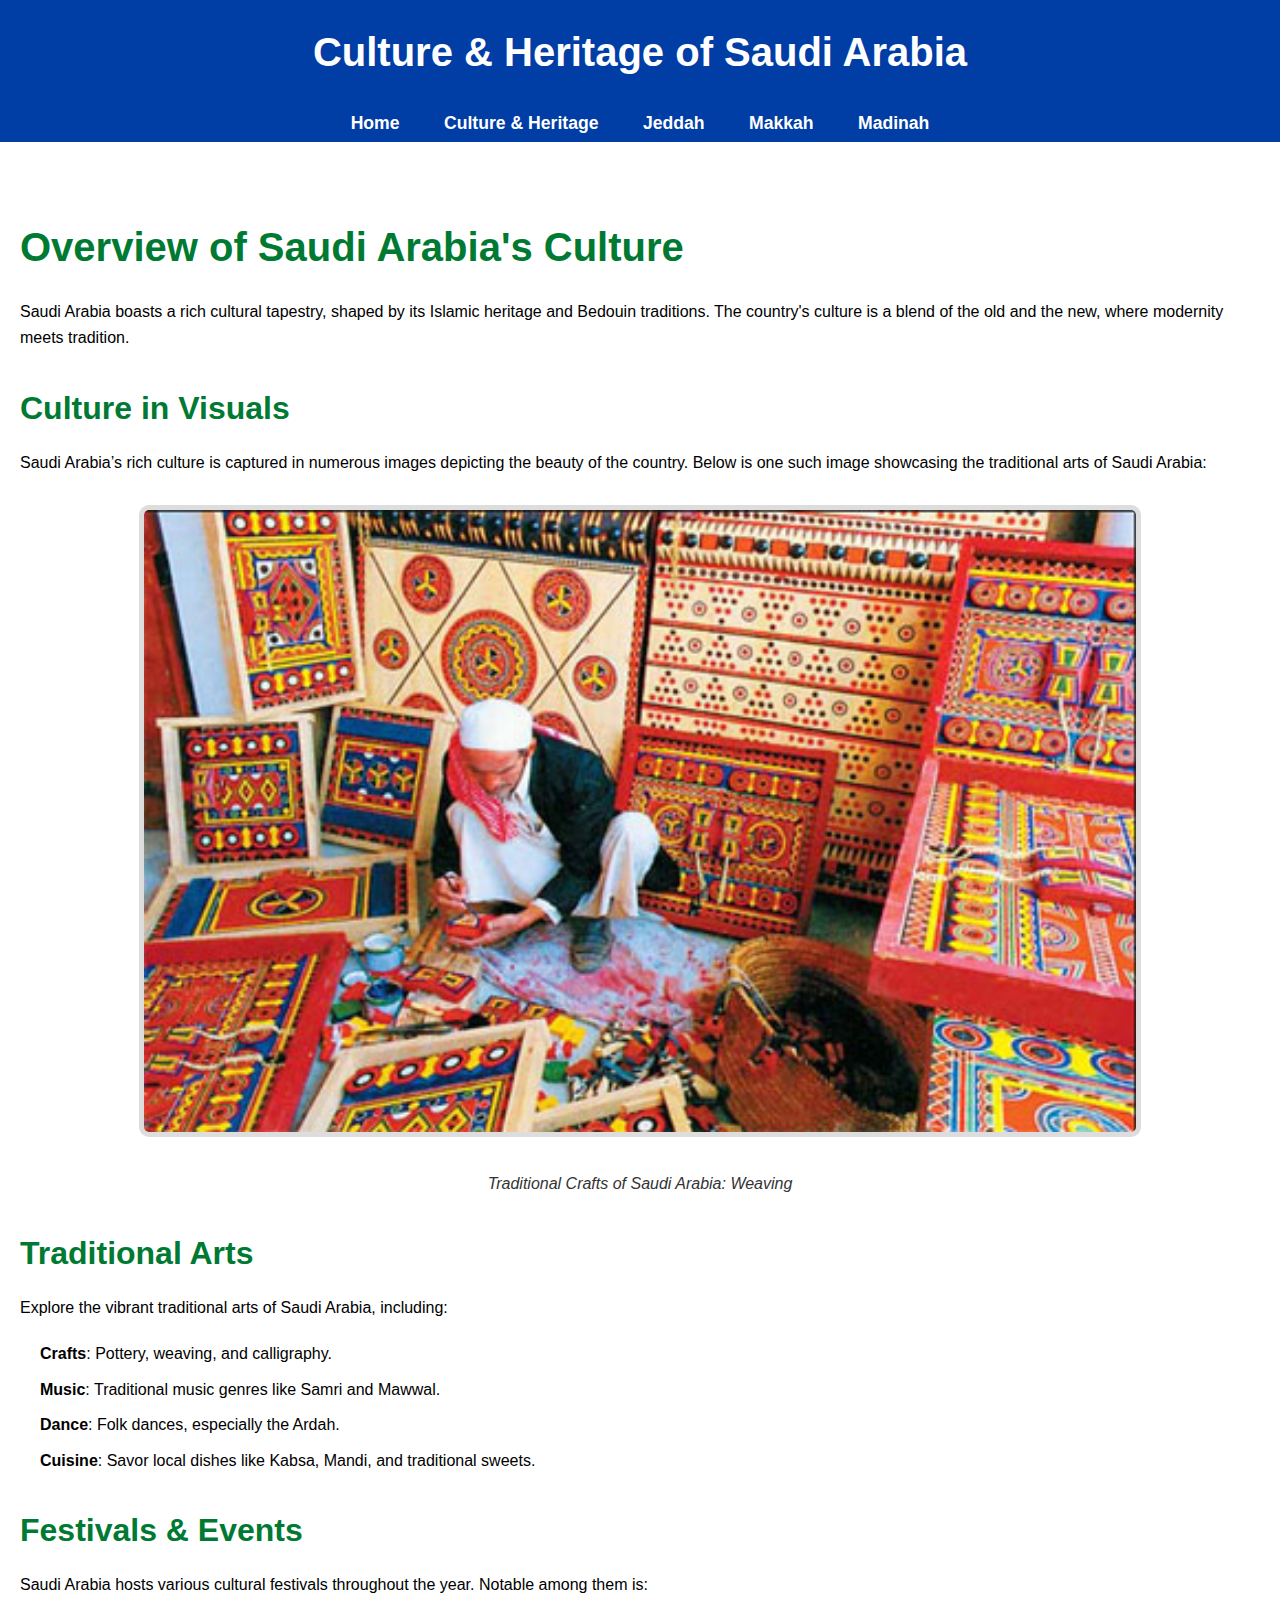
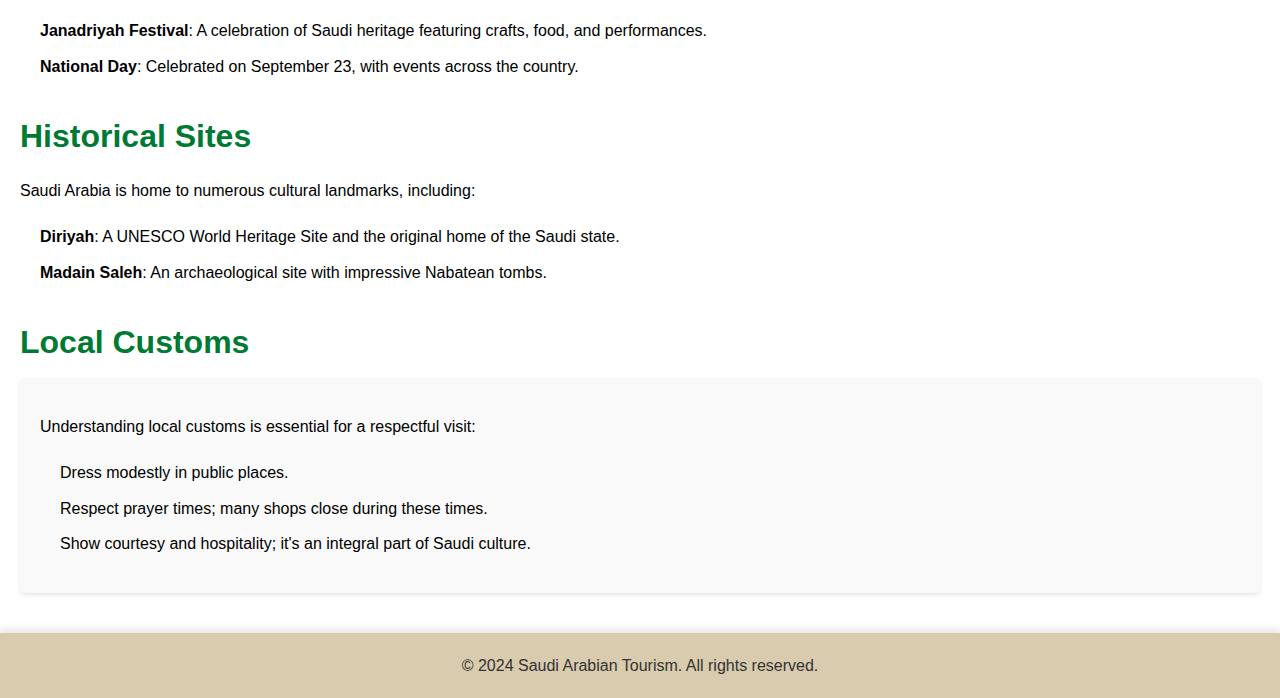
<file: assignment 2/Culture.html>
<!DOCTYPE html>
<html lang="en">
<head>
    <meta charset="UTF-8">
    <meta name="viewport" content="width=device-width, initial-scale=1.0">
    <title>Culture & Heritage - Saudi Arabian Tourism</title>
    <link rel="stylesheet" href="./CSS/stylesCulture.css"> 
</head>
<body>
    <header>
        <h1>Culture & Heritage of Saudi Arabia</h1>
    </header>
    <nav>
        <ul>
            <li><a href="./index.html">Home</a></li>
            <li><a href="./Culture.html">Culture & Heritage</a></li>
            <li><a href="./Jeddah.html">Jeddah</a></li>
            <li><a href="./Makkah.html">Makkah</a></li>
            <li><a href="./Madinah.html">Madinah</a></li>
        </ul>
    </nav>

    <main>
        <section id="culture">
            <h2>Overview of Saudi Arabia's Culture</h2>
            <p>Saudi Arabia boasts a rich cultural tapestry, shaped by its Islamic heritage and Bedouin traditions. The country's culture is a blend of the old and the new, where modernity meets tradition.</p>
            
            <h3>Culture in Visuals</h3>
            <p>Saudi Arabia’s rich culture is captured in numerous images depicting the beauty of the country. Below is one such image showcasing the traditional arts of Saudi Arabia:</p>
            <div class="image-container">
                <img src="./Images/Saudi Crafts.jpg" alt="Traditional Saudi Crafts" class="culture-image">
                <p class="image-caption">Traditional Crafts of Saudi Arabia: Weaving</p>
            </div>

            <h3>Traditional Arts</h3>
            <p>Explore the vibrant traditional arts of Saudi Arabia, including:</p>
            <ul>
                <li><strong>Crafts</strong>: Pottery, weaving, and calligraphy.</li>
                <li><strong>Music</strong>: Traditional music genres like Samri and Mawwal.</li>
                <li><strong>Dance</strong>: Folk dances, especially the Ardah.</li>
                <li><strong>Cuisine</strong>: Savor local dishes like Kabsa, Mandi, and traditional sweets.</li>
            </ul>

            <h3>Festivals & Events</h3>
            <p>Saudi Arabia hosts various cultural festivals throughout the year. Notable among them is:</p>
            <ul>
                <li><strong>Janadriyah Festival</strong>: A celebration of Saudi heritage featuring crafts, food, and performances.</li>
                <li><strong>National Day</strong>: Celebrated on September 23, with events across the country.</li>
            </ul>

            <h3>Historical Sites</h3>
            <p>Saudi Arabia is home to numerous cultural landmarks, including:</p>
            <ul>
                <li><strong>Diriyah</strong>: A UNESCO World Heritage Site and the original home of the Saudi state.</li>
                <li><strong>Madain Saleh</strong>: An archaeological site with impressive Nabatean tombs.</li>
            </ul>

            <h3>Local Customs</h3>
            <div class="customs">
                <p>Understanding local customs is essential for a respectful visit:</p>
                <ul>
                    <li>Dress modestly in public places.</li>
                    <li>Respect prayer times; many shops close during these times.</li>
                    <li>Show courtesy and hospitality; it's an integral part of Saudi culture.</li>
                </ul>
            </div>

        </section>
    </main>

    <footer>
        <p>&copy; 2024 Saudi Arabian Tourism. All rights reserved.</p>
    </footer>
</body>
</html>
</file>
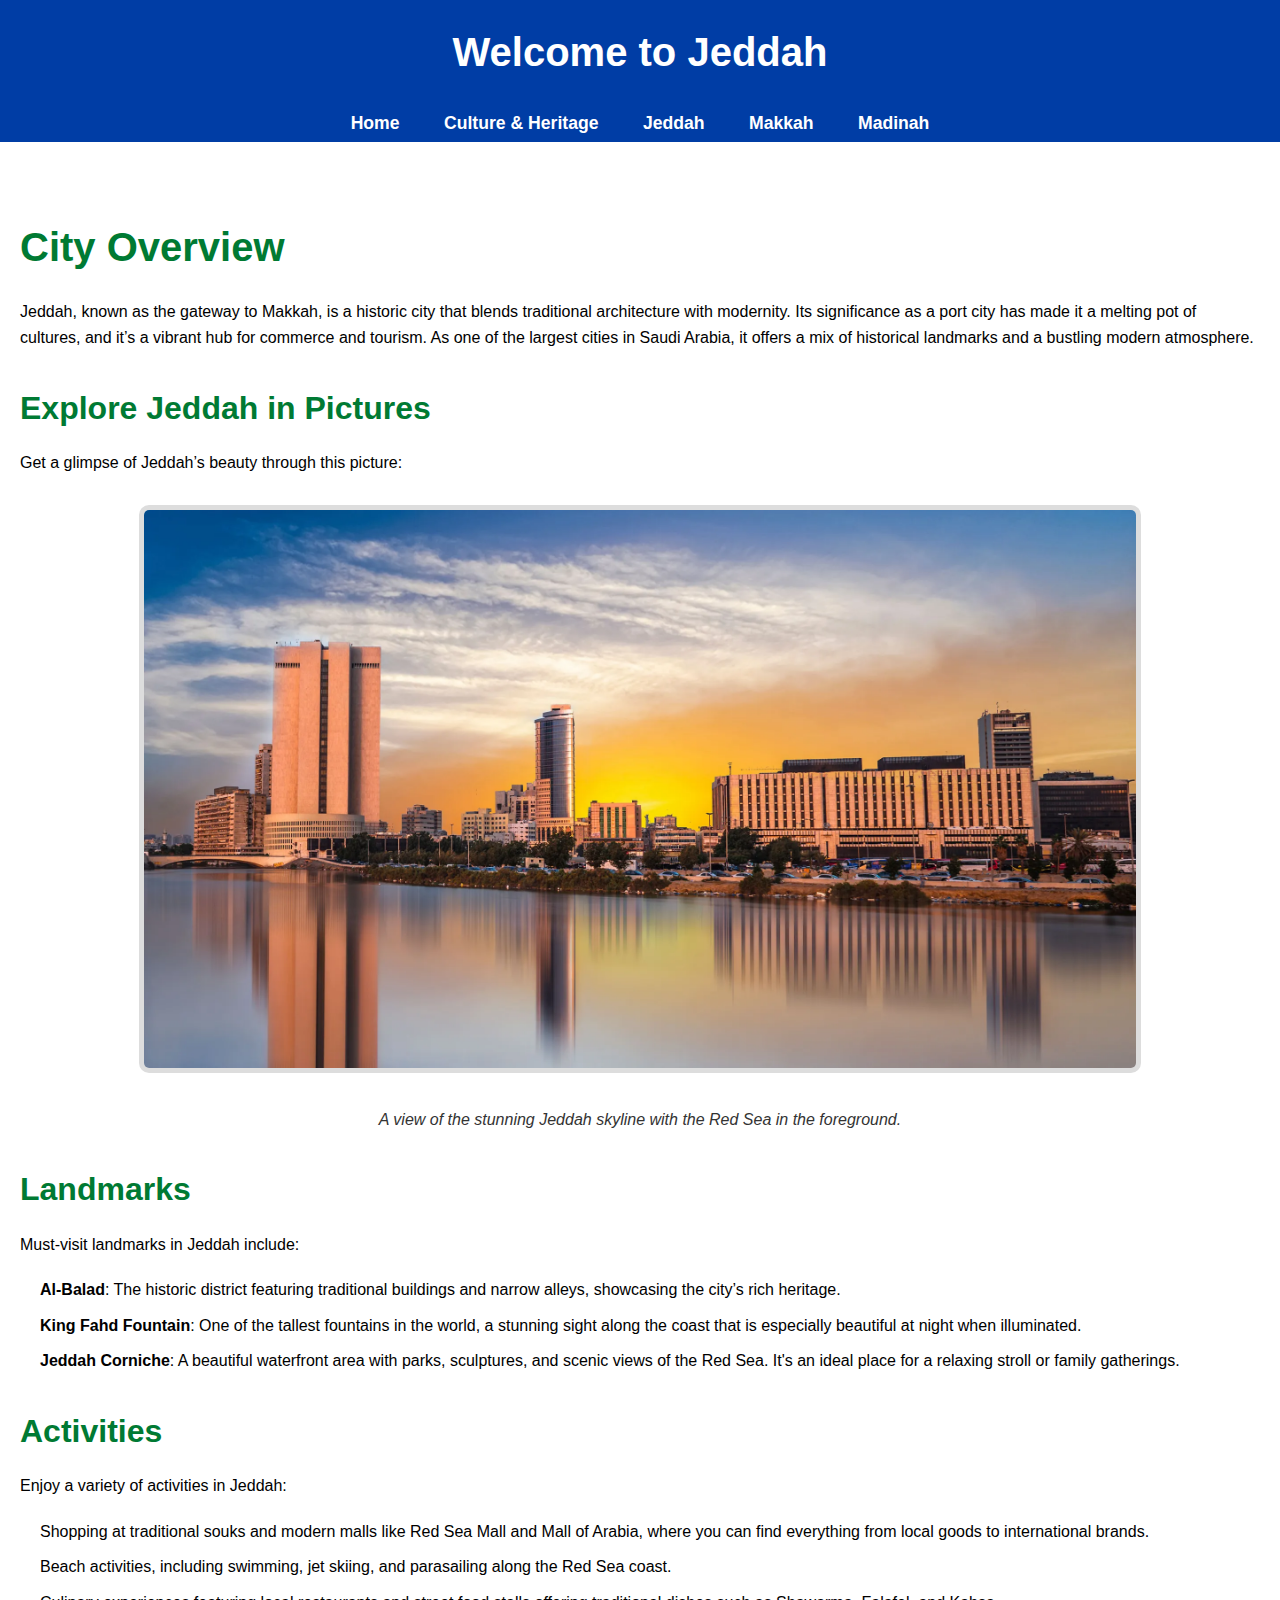
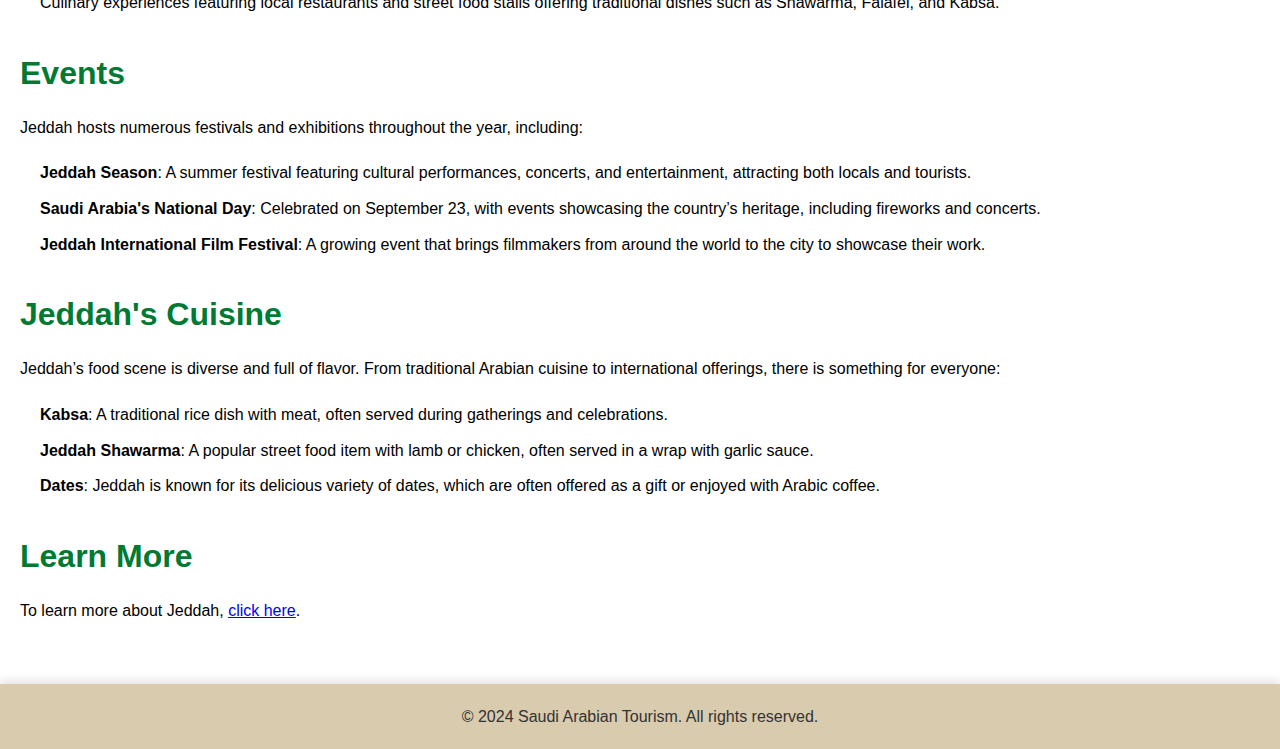
<file: assignment 2/Jeddah.html>
<!DOCTYPE html>
<html lang="en">
<head>
    <meta charset="UTF-8">
    <meta name="viewport" content="width=device-width, initial-scale=1.0">
    <title>Jeddah - Saudi Arabian Tourism</title>
    <link rel="stylesheet" href="./CSS/stylesJeddah.css"> 
</head>
<body>
    <header>
        <h1>Welcome to Jeddah</h1>
    </header>
    <nav>
        <ul>
            <li><a href="./index.html">Home</a></li>
            <li><a href="./Culture.html">Culture & Heritage</a></li>
            <li><a href="./Jeddah.html">Jeddah</a></li>
            <li><a href="./Makkah.html">Makkah</a></li>
            <li><a href="./Madinah.html">Madinah</a></li>
        </ul>
    </nav>
    <main>
        <section id="jeddah">
            <h2>City Overview</h2>
            <p>Jeddah, known as the gateway to Makkah, is a historic city that blends traditional architecture with modernity. Its significance as a port city has made it a melting pot of cultures, and it’s a vibrant hub for commerce and tourism. As one of the largest cities in Saudi Arabia, it offers a mix of historical landmarks and a bustling modern atmosphere.</p>
            
            <h3>Explore Jeddah in Pictures</h3>
            <p>Get a glimpse of Jeddah’s beauty through this picture:</p>
            <div class="image-container">
                <img src="./Images/jeddah_city.webp" alt="Jeddah Skyline" class="jeddah-image">
                <p class="image-caption">A view of the stunning Jeddah skyline with the Red Sea in the foreground.</p>
            </div>

            <h3>Landmarks</h3>
            <p>Must-visit landmarks in Jeddah include:</p>
            <ul>
                <li><strong>Al-Balad</strong>: The historic district featuring traditional buildings and narrow alleys, showcasing the city’s rich heritage.</li>
                <li><strong>King Fahd Fountain</strong>: One of the tallest fountains in the world, a stunning sight along the coast that is especially beautiful at night when illuminated.</li>
                <li><strong>Jeddah Corniche</strong>: A beautiful waterfront area with parks, sculptures, and scenic views of the Red Sea. It's an ideal place for a relaxing stroll or family gatherings.</li>
            </ul>

            <h3>Activities</h3>
            <p>Enjoy a variety of activities in Jeddah:</p>
            <ul>
                <li>Shopping at traditional souks and modern malls like Red Sea Mall and Mall of Arabia, where you can find everything from local goods to international brands.</li>
                <li>Beach activities, including swimming, jet skiing, and parasailing along the Red Sea coast.</li>
                <li>Culinary experiences featuring local restaurants and street food stalls offering traditional dishes such as Shawarma, Falafel, and Kabsa.</li>
            </ul>

            <h3>Events</h3>
            <p>Jeddah hosts numerous festivals and exhibitions throughout the year, including:</p>
            <ul>
                <li><strong>Jeddah Season</strong>: A summer festival featuring cultural performances, concerts, and entertainment, attracting both locals and tourists.</li>
                <li><strong>Saudi Arabia's National Day</strong>: Celebrated on September 23, with events showcasing the country’s heritage, including fireworks and concerts.</li>
                <li><strong>Jeddah International Film Festival</strong>: A growing event that brings filmmakers from around the world to the city to showcase their work.</li>
            </ul>

            <h3>Jeddah's Cuisine</h3>
            <p>Jeddah’s food scene is diverse and full of flavor. From traditional Arabian cuisine to international offerings, there is something for everyone:</p>
            <ul>
                <li><strong>Kabsa</strong>: A traditional rice dish with meat, often served during gatherings and celebrations.</li>
                <li><strong>Jeddah Shawarma</strong>: A popular street food item with lamb or chicken, often served in a wrap with garlic sauce.</li>
                <li><strong>Dates</strong>: Jeddah is known for its delicious variety of dates, which are often offered as a gift or enjoyed with Arabic coffee.</li>
            </ul>

            <h3>Learn More</h3>
            <p>To learn more about Jeddah, <a href="https://en.wikipedia.org/wiki/Jeddah" target="_blank">click here</a>.</p>

        </section>
    </main>

    <footer>
        <p>&copy; 2024 Saudi Arabian Tourism. All rights reserved.</p>
    </footer>
</body>
</html>
</file>
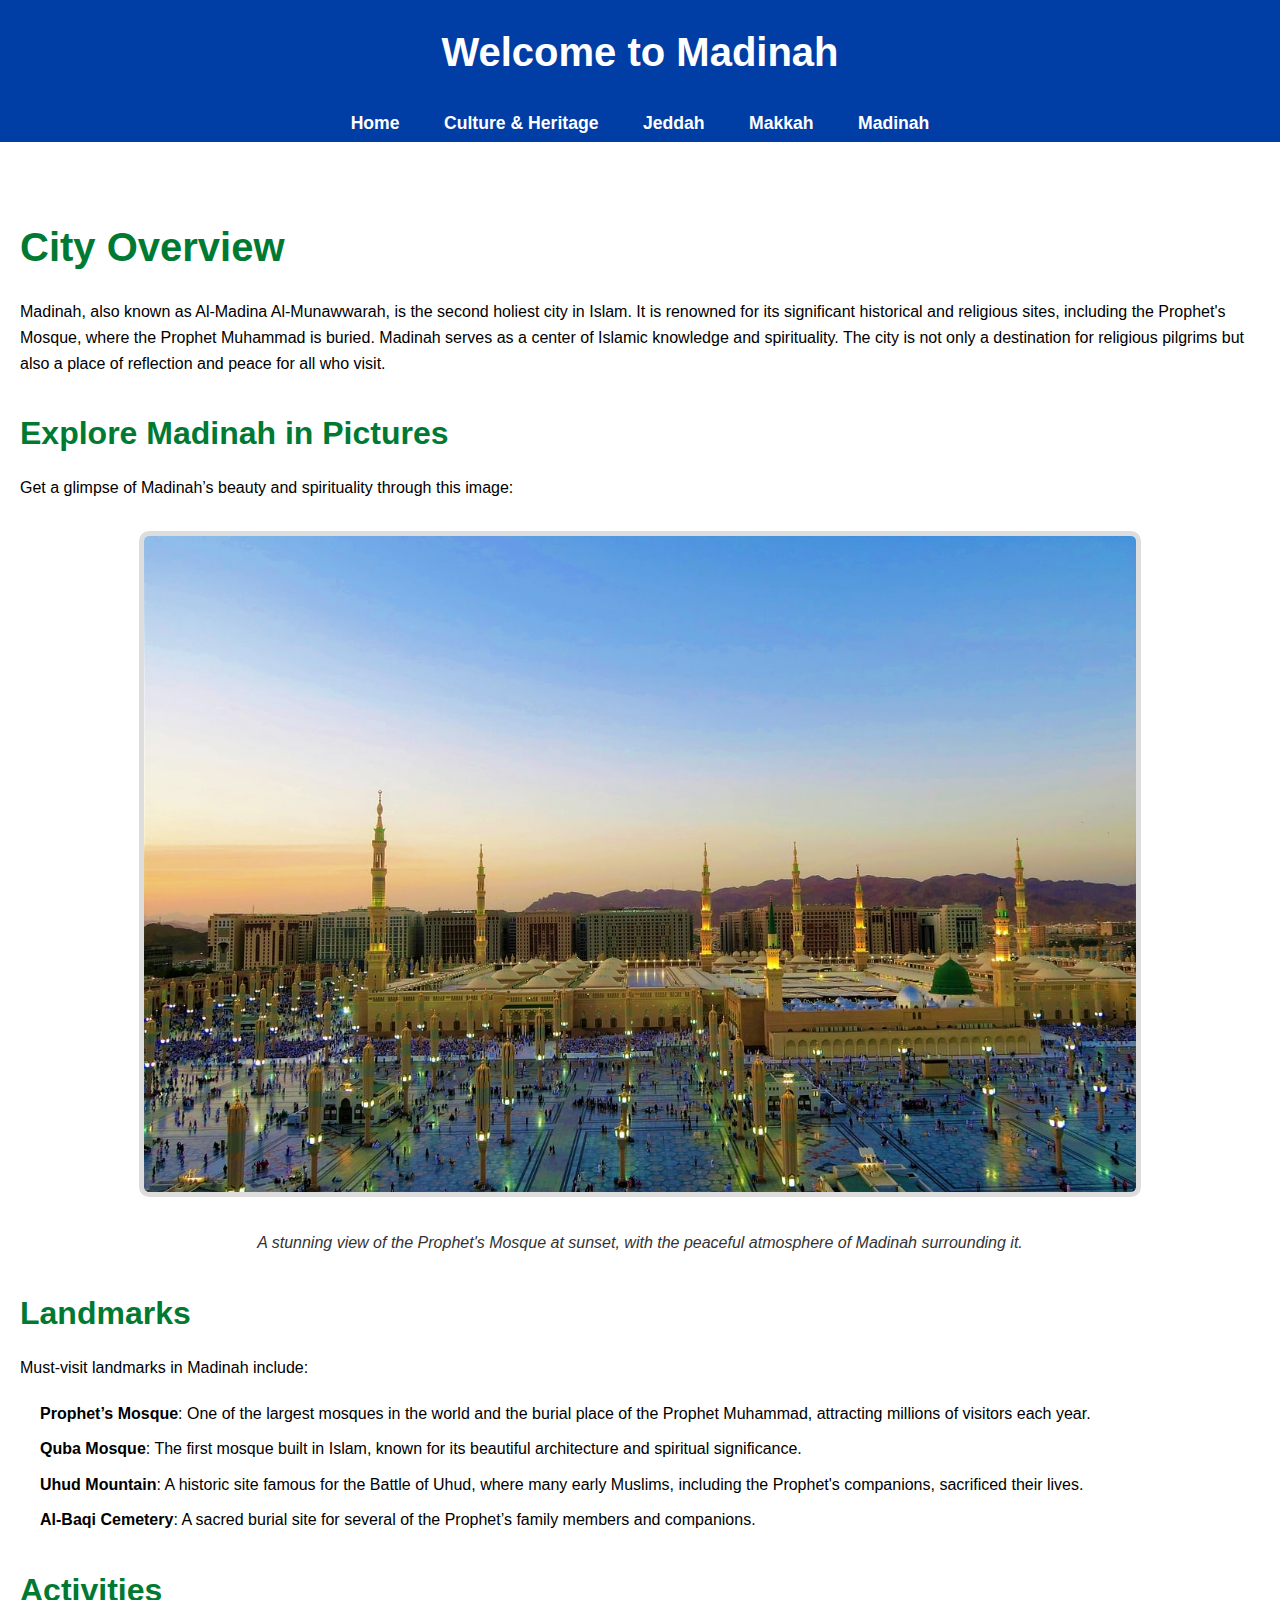
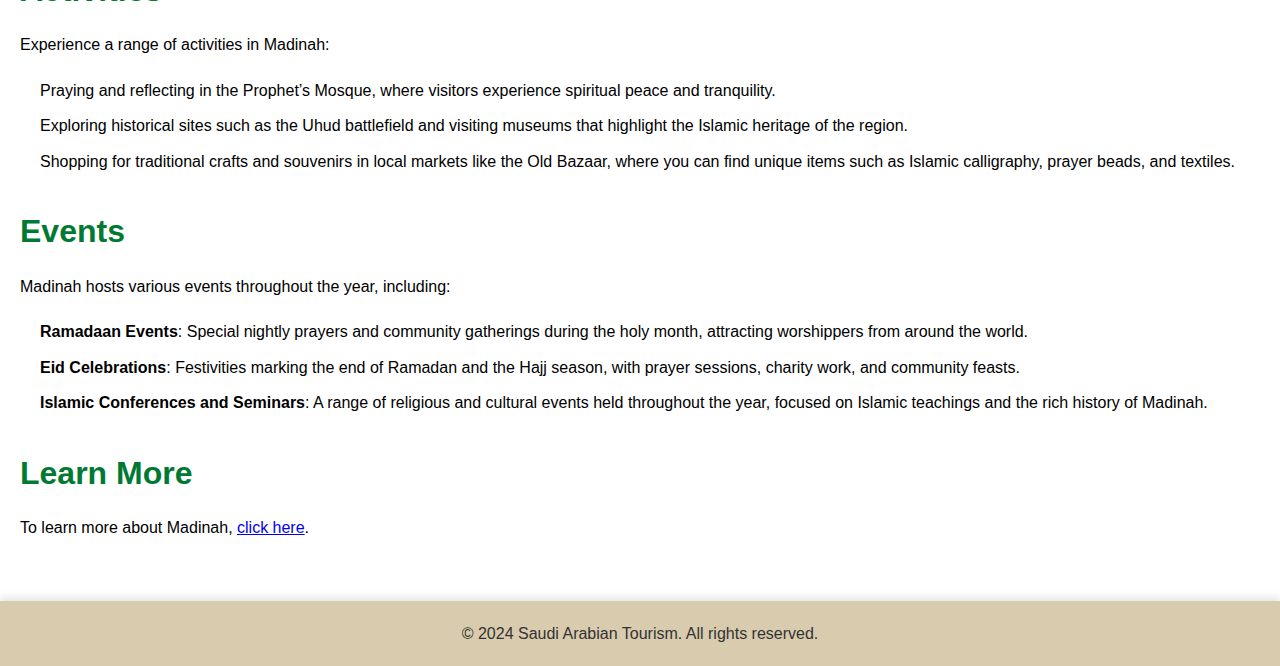
<file: assignment 2/Madinah.html>
<!DOCTYPE html>
<html lang="en">
<head>
    <meta charset="UTF-8">
    <meta name="viewport" content="width=device-width, initial-scale=1.0">
    <title>Madinah - Saudi Arabian Tourism</title>
    <link rel="stylesheet" href="./CSS/stylesMadinah.css"> 
</head>
<body>
    <header>
        <h1>Welcome to Madinah</h1>
    </header>
    <nav>
        <ul>
            <li><a href="./index.html">Home</a></li>
            <li><a href="./Culture.html">Culture & Heritage</a></li>
            <li><a href="./Jeddah.html">Jeddah</a></li>
            <li><a href="./Makkah.html">Makkah</a></li>
            <li><a href="./Madinah.html">Madinah</a></li>
        </ul>
    </nav>
    <main>
        <section id="madinah">
            <h2>City Overview</h2>
            <p>Madinah, also known as Al-Madina Al-Munawwarah, is the second holiest city in Islam. It is renowned for its significant historical and religious sites, including the Prophet's Mosque, where the Prophet Muhammad is buried. Madinah serves as a center of Islamic knowledge and spirituality. The city is not only a destination for religious pilgrims but also a place of reflection and peace for all who visit.</p>
            
            <h3>Explore Madinah in Pictures</h3>
            <p>Get a glimpse of Madinah’s beauty and spirituality through this image:</p>
            <div class="image-container">
                <img src="./Images/Madinah_mosque_and_city.jpg" alt="Madinah Skyline" class="madinah-image">
                <p class="image-caption">A stunning view of the Prophet's Mosque at sunset, with the peaceful atmosphere of Madinah surrounding it.</p>
            </div>

            <h3>Landmarks</h3>
            <p>Must-visit landmarks in Madinah include:</p>
            <ul>
                <li><strong>Prophet’s Mosque</strong>: One of the largest mosques in the world and the burial place of the Prophet Muhammad, attracting millions of visitors each year.</li>
                <li><strong>Quba Mosque</strong>: The first mosque built in Islam, known for its beautiful architecture and spiritual significance.</li>
                <li><strong>Uhud Mountain</strong>: A historic site famous for the Battle of Uhud, where many early Muslims, including the Prophet's companions, sacrificed their lives.</li>
                <li><strong>Al-Baqi Cemetery</strong>: A sacred burial site for several of the Prophet’s family members and companions.</li>
            </ul>

            <h3>Activities</h3>
            <p>Experience a range of activities in Madinah:</p>
            <ul>
                <li>Praying and reflecting in the Prophet’s Mosque, where visitors experience spiritual peace and tranquility.</li>
                <li>Exploring historical sites such as the Uhud battlefield and visiting museums that highlight the Islamic heritage of the region.</li>
                <li>Shopping for traditional crafts and souvenirs in local markets like the Old Bazaar, where you can find unique items such as Islamic calligraphy, prayer beads, and textiles.</li>
            </ul>

            <h3>Events</h3>
            <p>Madinah hosts various events throughout the year, including:</p>
            <ul>
                <li><strong>Ramadaan Events</strong>: Special nightly prayers and community gatherings during the holy month, attracting worshippers from around the world.</li>
                <li><strong>Eid Celebrations</strong>: Festivities marking the end of Ramadan and the Hajj season, with prayer sessions, charity work, and community feasts.</li>
                <li><strong>Islamic Conferences and Seminars</strong>: A range of religious and cultural events held throughout the year, focused on Islamic teachings and the rich history of Madinah.</li>
            </ul>

            <h3>Learn More</h3>
            <p>To learn more about Madinah, <a href="https://en.wikipedia.org/wiki/Medina" target="_blank">click here</a>.</p>

        </section>
    </main>

    <footer>
        <p>&copy; 2024 Saudi Arabian Tourism. All rights reserved.</p>
    </footer>
</body>
</html>
</file>
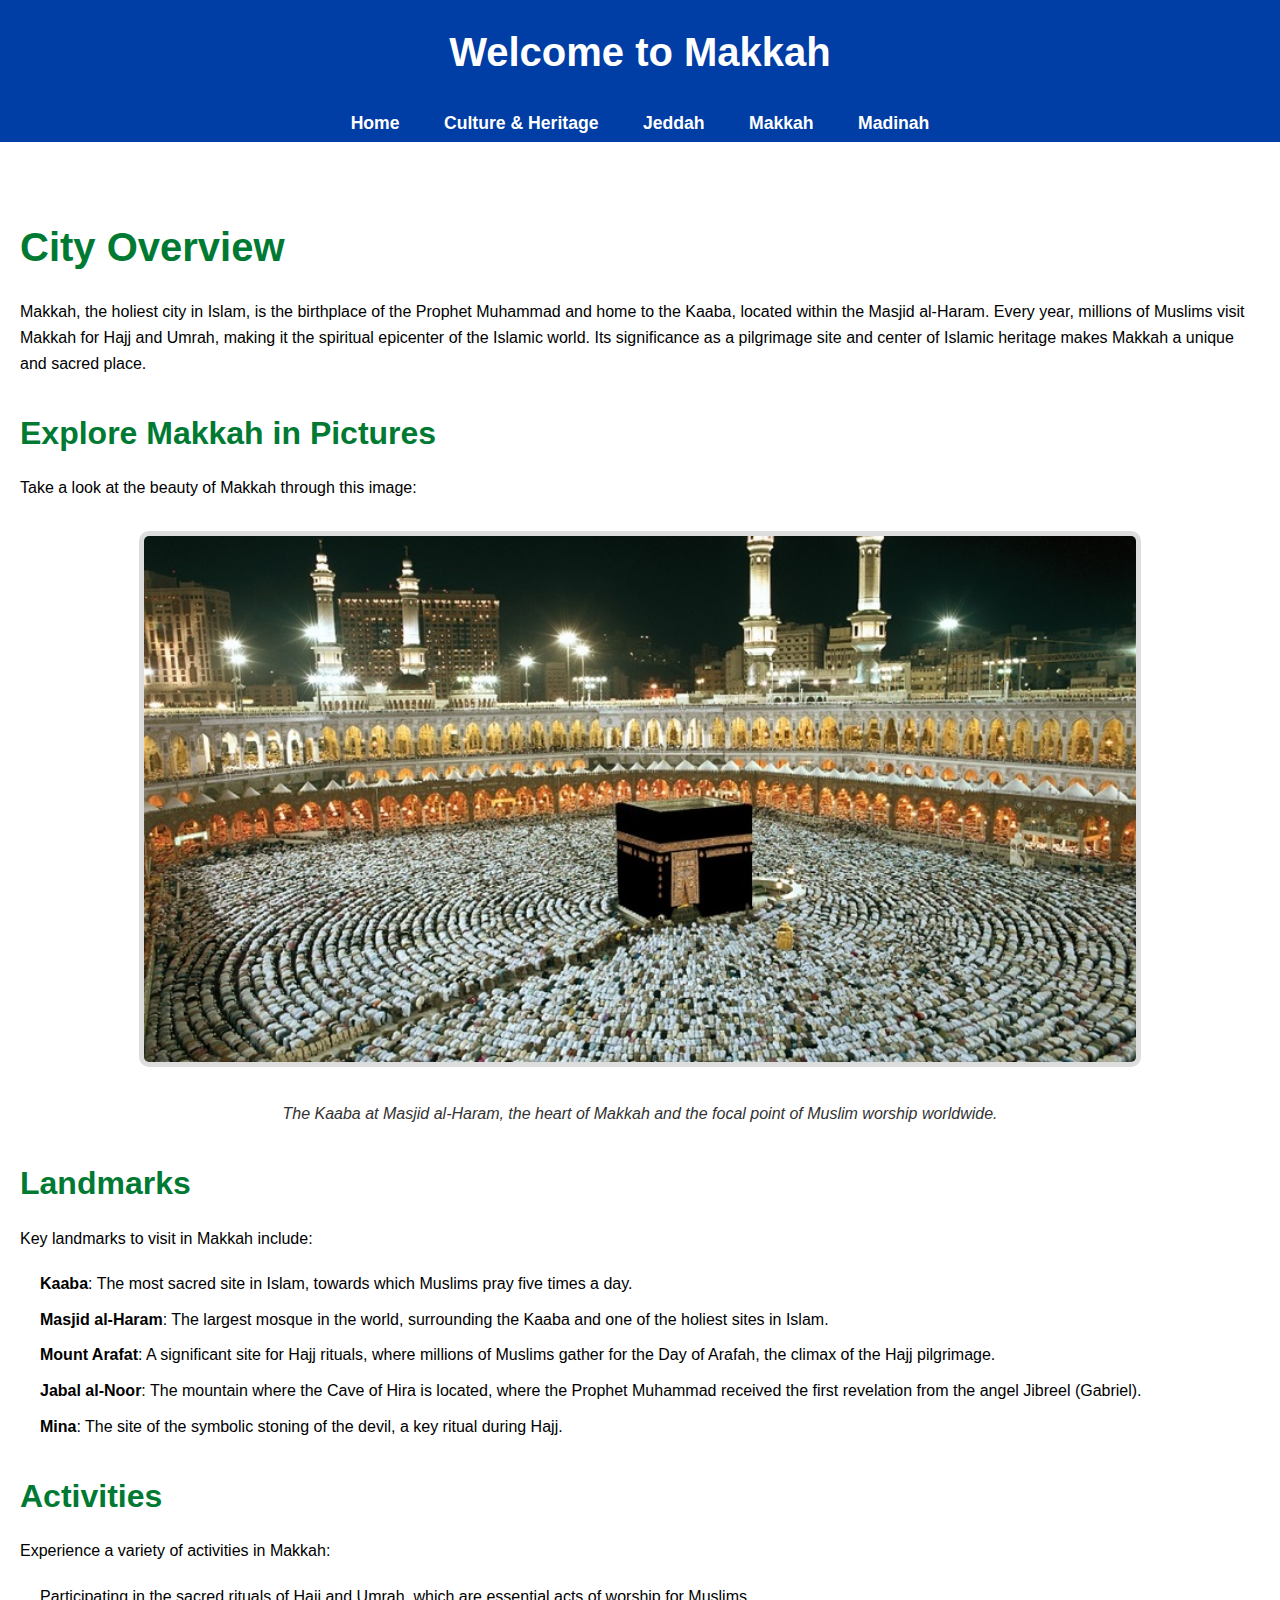
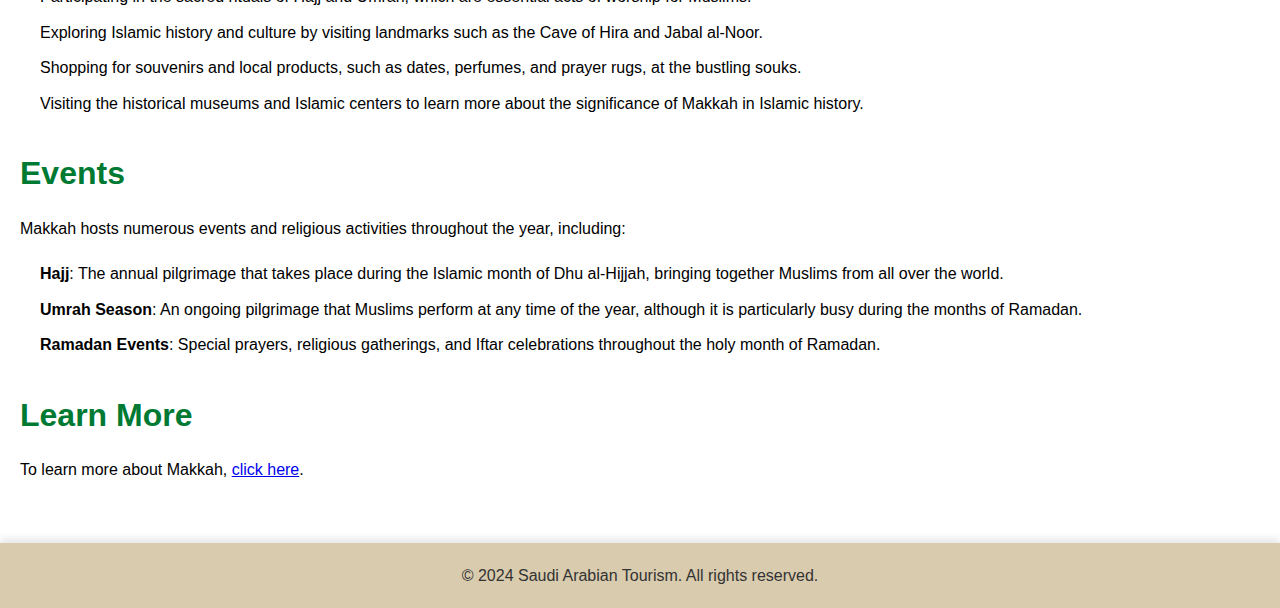
<file: assignment 2/Makkah.html>
<!DOCTYPE html>
<html lang="en">
<head>
    <meta charset="UTF-8">
    <meta name="viewport" content="width=device-width, initial-scale=1.0">
    <title>Makkah - Saudi Arabian Tourism</title>
    <link rel="stylesheet" href="./CSS/stylesMakkah.css"> 
</head>
<body>
    <header>
        <h1>Welcome to Makkah</h1>
    </header>
    <nav>
        <ul>
            <li><a href="./index.html">Home</a></li>
            <li><a href="./Culture.html">Culture & Heritage</a></li>
            <li><a href="./Jeddah.html">Jeddah</a></li>
            <li><a href="./Makkah.html">Makkah</a></li>
            <li><a href="./Madinah.html">Madinah</a></li>
        </ul>
    </nav>
    <main>
        <section id="makkah">
            <h2>City Overview</h2>
            <p>Makkah, the holiest city in Islam, is the birthplace of the Prophet Muhammad and home to the Kaaba, located within the Masjid al-Haram. Every year, millions of Muslims visit Makkah for Hajj and Umrah, making it the spiritual epicenter of the Islamic world. Its significance as a pilgrimage site and center of Islamic heritage makes Makkah a unique and sacred place.</p>
            
            <h3>Explore Makkah in Pictures</h3>
            <p>Take a look at the beauty of Makkah through this image:</p>
            <div class="image-container">
                <img src="./Images/Kabba_makkah.jpeg" alt="Kaaba and Masjid al-Haram" class="makkah-image">
                <p class="image-caption">The Kaaba at Masjid al-Haram, the heart of Makkah and the focal point of Muslim worship worldwide.</p>
            </div>

            <h3>Landmarks</h3>
            <p>Key landmarks to visit in Makkah include:</p>
            <ul>
                <li><strong>Kaaba</strong>: The most sacred site in Islam, towards which Muslims pray five times a day.</li>
                <li><strong>Masjid al-Haram</strong>: The largest mosque in the world, surrounding the Kaaba and one of the holiest sites in Islam.</li>
                <li><strong>Mount Arafat</strong>: A significant site for Hajj rituals, where millions of Muslims gather for the Day of Arafah, the climax of the Hajj pilgrimage.</li>
                <li><strong>Jabal al-Noor</strong>: The mountain where the Cave of Hira is located, where the Prophet Muhammad received the first revelation from the angel Jibreel (Gabriel).</li>
                <li><strong>Mina</strong>: The site of the symbolic stoning of the devil, a key ritual during Hajj.</li>
            </ul>

            <h3>Activities</h3>
            <p>Experience a variety of activities in Makkah:</p>
            <ul>
                <li>Participating in the sacred rituals of Hajj and Umrah, which are essential acts of worship for Muslims.</li>
                <li>Exploring Islamic history and culture by visiting landmarks such as the Cave of Hira and Jabal al-Noor.</li>
                <li>Shopping for souvenirs and local products, such as dates, perfumes, and prayer rugs, at the bustling souks.</li>
                <li>Visiting the historical museums and Islamic centers to learn more about the significance of Makkah in Islamic history.</li>
            </ul>

            <h3>Events</h3>
            <p>Makkah hosts numerous events and religious activities throughout the year, including:</p>
            <ul>
                <li><strong>Hajj</strong>: The annual pilgrimage that takes place during the Islamic month of Dhu al-Hijjah, bringing together Muslims from all over the world.</li>
                <li><strong>Umrah Season</strong>: An ongoing pilgrimage that Muslims perform at any time of the year, although it is particularly busy during the months of Ramadan.</li>
                <li><strong>Ramadan Events</strong>: Special prayers, religious gatherings, and Iftar celebrations throughout the holy month of Ramadan.</li>
            </ul>

            <h3>Learn More</h3>
            <p>To learn more about Makkah, <a href="https://en.wikipedia.org/wiki/Mecca" target="_blank">click here</a>.</p>

        </section>
    </main>

    <footer>
        <p>&copy; 2024 Saudi Arabian Tourism. All rights reserved.</p>
    </footer>
</body>
</html>
</file>
<file: assignment 2/CSS/stylesCulture.css>
body {
    font-family: 'Helvetica', 'Arial', sans-serif;
    margin: 0;
    padding: 0;
    background-color: #f4f4f4;
    line-height: 1.6;
}

header {
    background: #003DA5;
    color: white;
    padding: 20px 0;
    text-align: center;
    box-shadow: 0 4px 8px rgba(0, 0, 0, 0.1);
}

header h1 {
    margin: 0;
    font-size: 2.5rem;
}

nav ul {
    list-style: none;
    padding: 0;
    margin: 0;
    text-align: center;
    background-color: #003DA5;
}

nav ul li {
    display: inline-block;
    margin: 0 20px;
}

nav ul li a {
    color: white;
    text-decoration: none;
    font-weight: bold;
    font-size: 1.1rem;
    padding: 5px 0;
    display: inline-block;
    transition: color 0.3s ease, transform 0.3s ease;
}

nav ul li a:hover {
    color: #FFD700;
    transform: scale(1.05);
}

main {
    padding: 40px 20px;
    background-color: #ffffff;
}

#culture h2 {
    color: #007A33;
    font-size: 2.5rem;
    margin-bottom: 20px;
}

#culture h3 {
    color: #007A33;
    font-size: 2rem;
    margin-bottom: 10px;
}

#culture ul {
    list-style-type: none;
    padding-left: 20px;
}

#culture ul li {
    margin-bottom: 10px;
}

#culture p {
    font-size: 1rem;
    margin-bottom: 20px;
}

.customs {
    background-color: #f9f9f9;
    padding: 20px;
    border-radius: 5px;
    box-shadow: 0 2px 4px rgba(0, 0, 0, 0.1);
}

.customs ul {
    padding-left: 20px;
}

.customs ul li {
    margin-bottom: 10px;
}

.image-container {
    text-align: center;
    margin-top: 30px;
}

.culture-image {
    width: 80%;
    height: auto;
    border: 5px solid #DDD;
    border-radius: 10px;
    margin-bottom: 10px;
}

.image-caption {
    font-size: 1rem;
    color: #333;
    font-style: italic;
}

footer {
    background: #D9CBAE;
    color: #333;
    text-align: center;
    padding: 20px 0;
    position: relative;
    bottom: 0;
    width: 100%;
    font-size: 1rem;
    box-shadow: 0 -4px 8px rgba(0, 0, 0, 0.1);
}

footer p {
    margin: 0;
}

@media (max-width: 768px) {
    header h1 {
        font-size: 2rem;
    }

    nav ul li {
        margin: 0 10px;
    }

    #culture h2 {
        font-size: 2rem;
    }

    #culture h3 {
        font-size: 1.5rem;
    }

    #culture p, #culture ul li {
        font-size: 1rem;
    }

    footer p {
        font-size: 0.9rem;
    }
}
</file>
<file: assignment 2/CSS/stylesJeddah.css>
body {
    font-family: 'Helvetica', 'Arial', sans-serif;
    margin: 0;
    padding: 0;
    background-color: #f4f4f4;
    line-height: 1.6;
}

header {
    background: #003DA5;
    color: white;
    padding: 20px 0;
    text-align: center;
    box-shadow: 0 4px 8px rgba(0, 0, 0, 0.1);
}

header h1 {
    margin: 0;
    font-size: 2.5rem;
}

nav ul {
    list-style: none;
    padding: 0;
    margin: 0;
    text-align: center;
    background-color: #003DA5;
}

nav ul li {
    display: inline-block;
    margin: 0 20px;
}

nav ul li a {
    color: white;
    text-decoration: none;
    font-weight: bold;
    font-size: 1.1rem;
    padding: 5px 0;
    display: inline-block;
    transition: color 0.3s ease, transform 0.3s ease;
}

nav ul li a:hover {
    color: #FFD700;
    transform: scale(1.05);
}

main {
    padding: 40px 20px;
    background-color: #ffffff;
}

#jeddah h2 {
    color: #007A33;
    font-size: 2.5rem;
    margin-bottom: 20px;
}

#jeddah h3 {
    color: #007A33;
    font-size: 2rem;
    margin-bottom: 10px;
}

#jeddah ul {
    list-style-type: none;
    padding-left: 20px;
}

#jeddah ul li {
    margin-bottom: 10px;
}

#jeddah p {
    font-size: 1rem;
    margin-bottom: 20px;
}

.image-container {
    text-align: center;
    margin-top: 30px;
}

.jeddah-image {
    width: 80%;
    height: auto;
    border: 5px solid #DDD;
    border-radius: 10px;
    margin-bottom: 10px;
}

.image-caption {
    font-size: 1rem;
    color: #333;
    font-style: italic;
}

footer {
    background: #D9CBAE;
    color: #333;
    text-align: center;
    padding: 20px 0;
    position: relative;
    bottom: 0;
    width: 100%;
    font-size: 1rem;
    box-shadow: 0 -4px 8px rgba(0, 0, 0, 0.1);
}

footer p {
    margin: 0;
}

@media (max-width: 768px) {
    header h1 {
        font-size: 2rem;
    }

    nav ul li {
        margin: 0 10px;
    }

    #jeddah h2 {
        font-size: 2rem;
    }

    #jeddah h3 {
        font-size: 1.5rem;
    }

    #jeddah p, #jeddah ul li {
        font-size: 1rem;
    }

    footer p {
        font-size: 0.9rem;
    }
}
</file>
<file: assignment 2/CSS/stylesMadinah.css>
body {
    font-family: 'Helvetica', 'Arial', sans-serif;
    margin: 0;
    padding: 0;
    background-color: #f4f4f4;
    line-height: 1.6;
}

header {
    background: #003DA5;
    color: white;
    padding: 20px 0;
    text-align: center;
    box-shadow: 0 4px 8px rgba(0, 0, 0, 0.1);
}

header h1 {
    margin: 0;
    font-size: 2.5rem;
}

nav ul {
    list-style: none;
    padding: 0;
    margin: 0;
    text-align: center;
    background-color: #003DA5;
}

nav ul li {
    display: inline-block;
    margin: 0 20px;
}

nav ul li a {
    color: white;
    text-decoration: none;
    font-weight: bold;
    font-size: 1.1rem;
    padding: 5px 0;
    display: inline-block;
    transition: color 0.3s ease, transform 0.3s ease;
}

nav ul li a:hover {
    color: #FFD700;
    transform: scale(1.05);
}

main {
    padding: 40px 20px;
    background-color: #ffffff;
}

#madinah h2 {
    color: #007A33;
    font-size: 2.5rem;
    margin-bottom: 20px;
}

#madinah h3 {
    color: #007A33;
    font-size: 2rem;
    margin-bottom: 10px;
}

#madinah ul {
    list-style-type: none;
    padding-left: 20px;
}

#madinah ul li {
    margin-bottom: 10px;
}

#madinah p {
    font-size: 1rem;
    margin-bottom: 20px;
}

.image-container {
    text-align: center;
    margin-top: 30px;
}

.madinah-image {
    width: 80%;
    height: auto;
    border: 5px solid #DDD;
    border-radius: 10px;
    margin-bottom: 10px;
}

.image-caption {
    font-size: 1rem;
    color: #333;
    font-style: italic;
}

footer {
    background: #D9CBAE;
    color: #333;
    text-align: center;
    padding: 20px 0;
    position: relative;
    bottom: 0;
    width: 100%;
    font-size: 1rem;
    box-shadow: 0 -4px 8px rgba(0, 0, 0, 0.1);
}

footer p {
    margin: 0;
}

@media (max-width: 768px) {
    header h1 {
        font-size: 2rem;
    }

    nav ul li {
        margin: 0 10px;
    }

    #madinah h2 {
        font-size: 2rem;
    }

    #madinah h3 {
        font-size: 1.5rem;
    }

    #madinah p, #madinah ul li {
        font-size: 1rem;
    }

    footer p {
        font-size: 0.9rem;
    }
}
</file>
<file: assignment 2/CSS/stylesMakkah.css>
body {
    font-family: 'Helvetica', 'Arial', sans-serif;
    margin: 0;
    padding: 0;
    background-color: #f4f4f4;
    line-height: 1.6;
}

header {
    background: #003DA5;
    color: white;
    padding: 20px 0;
    text-align: center;
    box-shadow: 0 4px 8px rgba(0, 0, 0, 0.1);
}

header h1 {
    margin: 0;
    font-size: 2.5rem;
}

nav ul {
    list-style: none;
    padding: 0;
    margin: 0;
    text-align: center;
    background-color: #003DA5;
}

nav ul li {
    display: inline-block;
    margin: 0 20px;
}

nav ul li a {
    color: white;
    text-decoration: none;
    font-weight: bold;
    font-size: 1.1rem;
    padding: 5px 0;
    display: inline-block;
    transition: color 0.3s ease, transform 0.3s ease;
}

nav ul li a:hover {
    color: #FFD700;
    transform: scale(1.05);
}

main {
    padding: 40px 20px;
    background-color: #ffffff;
}

#makkah h2 {
    color: #007A33;
    font-size: 2.5rem;
    margin-bottom: 20px;
}

#makkah h3 {
    color: #007A33;
    font-size: 2rem;
    margin-bottom: 10px;
}

#makkah ul {
    list-style-type: none;
    padding-left: 20px;
}

#makkah ul li {
    margin-bottom: 10px;
}

#makkah p {
    font-size: 1rem;
    margin-bottom: 20px;
}

.image-container {
    text-align: center;
    margin-top: 30px;
}

.makkah-image {
    width: 80%;
    height: auto;
    border: 5px solid #DDD;
    border-radius: 10px;
    margin-bottom: 10px;
}

.image-caption {
    font-size: 1rem;
    color: #333;
    font-style: italic;
}

footer {
    background: #D9CBAE;
    color: #333;
    text-align: center;
    padding: 20px 0;
    position: relative;
    bottom: 0;
    width: 100%;
    font-size: 1rem;
    box-shadow: 0 -4px 8px rgba(0, 0, 0, 0.1);
}

footer p {
    margin: 0;
}

@media (max-width: 768px) {
    header h1 {
        font-size: 2rem;
    }

    nav ul li {
        margin: 0 10px;
    }

    #makkah h2 {
        font-size: 2rem;
    }

    #makkah h3 {
        font-size: 1.5rem;
    }

    #makkah p, #makkah ul li {
        font-size: 1rem;
    }

    footer p {
        font-size: 0.9rem;
    }
}
</file>
